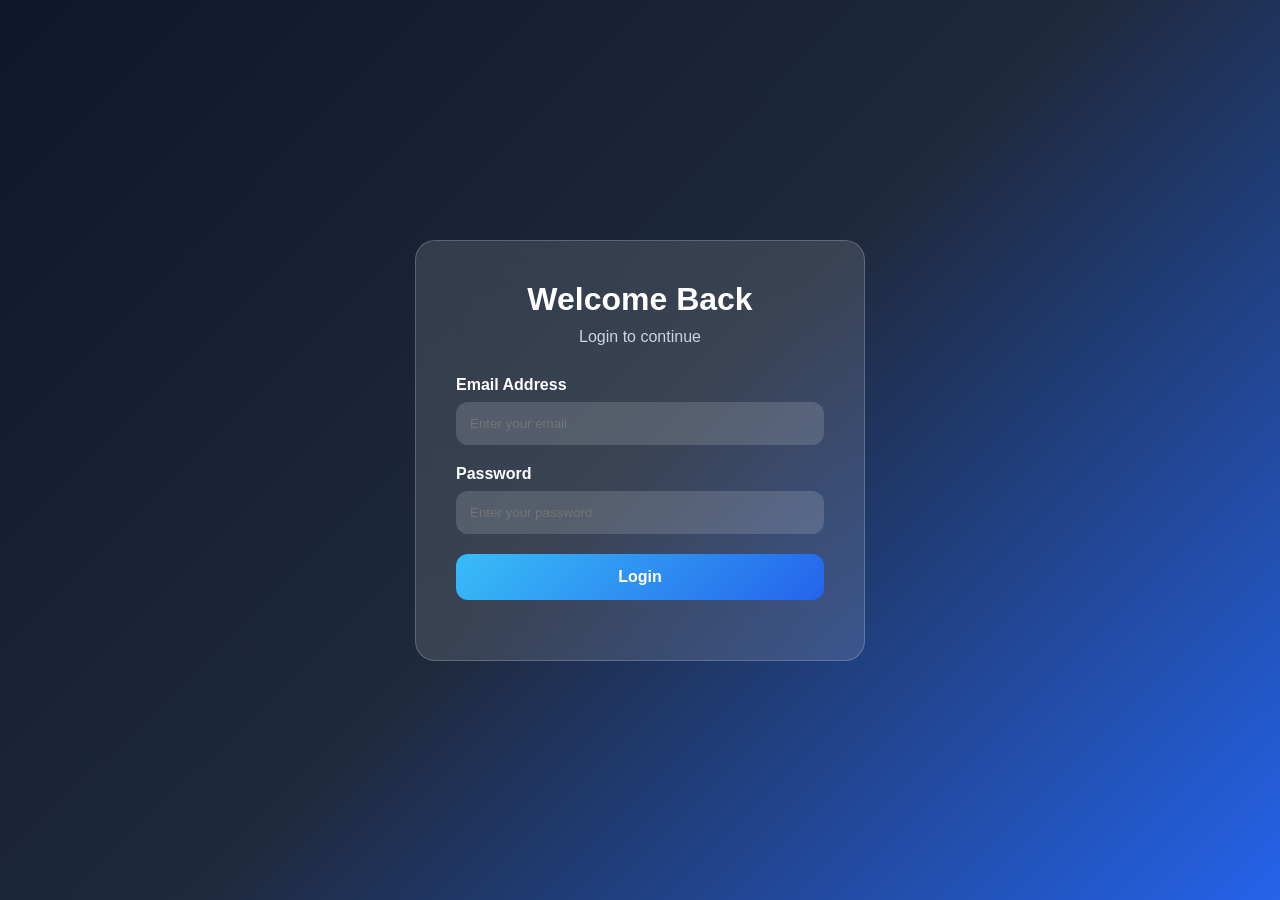
<file: internship project 2/login.html>
<!DOCTYPE html>
<html lang="en">
<head>
<meta charset="UTF-8">
<meta name="viewport" content="width=device-width, initial-scale=1.0">

<title>Login | Portfolio</title>

<style>
*{
    margin:0;
    padding:0;
    box-sizing:border-box;
    font-family:'Segoe UI',sans-serif;
}

body{
    min-height:100vh;
    display:flex;
    justify-content:center;
    align-items:center;
    background:linear-gradient(135deg,#0f172a,#1e293b,#2563eb);
}

/* Container */
.login-container{
    width:100%;
    display:flex;
    justify-content:center;
    align-items:center;
    padding:20px;
}

/* Center main */
#main-content{
    width:100%;
    display:flex;
    justify-content:center;
    align-items:center;
}

/* Card */
.login-card{
    width:100%;
    max-width:450px;
    background:rgba(255,255,255,.12);
    backdrop-filter:blur(25px);
    border-radius:20px;
    padding:40px;
    border:1px solid rgba(255,255,255,.2);
}

/* Title */
.login-card h2{
    text-align:center;
    color:white;
    margin-bottom:10px;
    font-size:2rem;
}

.subtitle{
    text-align:center;
    color:#cbd5e1;
    margin-bottom:30px;
}

/* Inputs */
label{
    display:block;
    color:white;
    margin-bottom:8px;
    font-weight:600;
}

input{
    width:100%;
    padding:14px;
    border:none;
    border-radius:12px;
    margin-bottom:20px;
    background:rgba(255,255,255,.15);
    color:white;
    outline:none;
}

input:focus{
    border:2px solid #38bdf8;
}

/* Button */
button{
    width:100%;
    padding:14px;
    border:none;
    border-radius:12px;
    background:linear-gradient(135deg,#38bdf8,#2563eb);
    color:white;
    font-size:1rem;
    font-weight:bold;
    cursor:pointer;
    transition:.3s;
}

button:hover{
    transform:translateY(-3px);
    box-shadow:0 10px 25px rgba(56,189,248,.5);
}

/* Link */
.extra-links{
    text-align:center;
    margin-top:20px;
}

.extra-links a{
    color:#38bdf8;
    text-decoration:none;
}
</style>
</head>

<body>

<div class="login-container">

    <main id="main-content">

        <section class="login-card">

            <h2>Welcome Back</h2>
            <p class="subtitle">Login to continue</p>

            <form action="index.html">

                <label>Email Address</label>
                <input type="email" placeholder="Enter your email" required>

                <label>Password</label>
                <input type="password" placeholder="Enter your password" required>

                <button type="submit">Login</button>

            </form>

            <div class="extra-links">
                <p><a href="index.html"></a></p>
            </div>

        </section>

    </main>

</div>

</body>
</html>
</file>
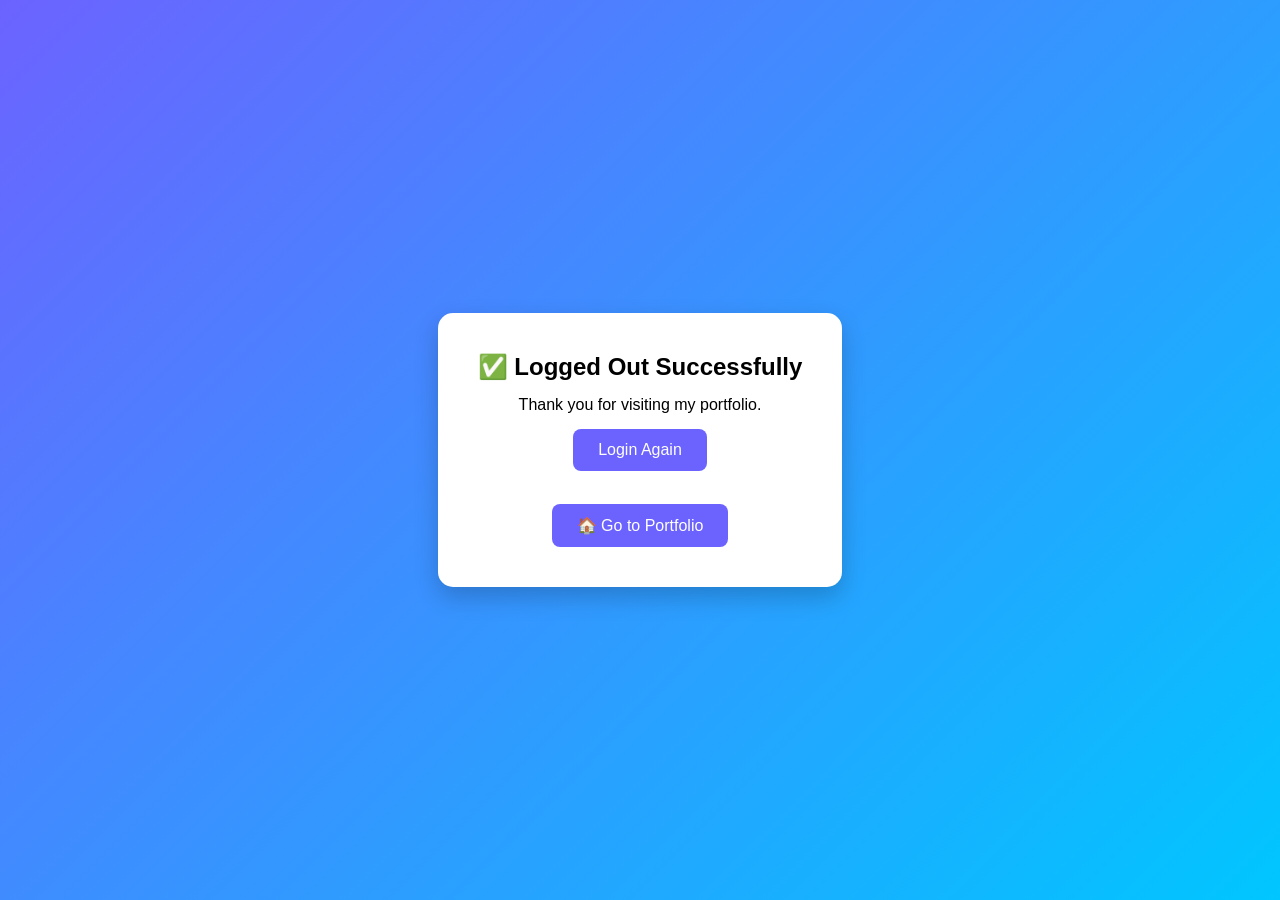
<file: internship project 2/logout.html>
<!DOCTYPE html>
<html lang="en">
<head>
<meta charset="UTF-8">
<meta name="viewport" content="width=device-width, initial-scale=1.0">
<title>Logout Page</title>

<style>
*{
    margin:0;
    padding:0;
    box-sizing:border-box;
    font-family:Arial,sans-serif;
}

body{
    height:100vh;
    display:flex;
    justify-content:center;
    align-items:center;
    background:linear-gradient(135deg,#6c63ff,#00c6ff);
}

.logout-box{
    background:white;
    padding:40px;
    border-radius:15px;
    text-align:center;
    box-shadow:0 10px 25px rgba(0,0,0,0.2);
}

.logout-box h2{
    margin-bottom:15px;
}

.btn{
    display:inline-block;
    margin-top:15px;
    padding:12px 25px;
    text-decoration:none;
    border-radius:8px;
    color:white;
    background:#6c63ff;
}

.btn:hover{
    opacity:0.9;
}
</style>
</head>
<body>

<div class="logout-box">

    <h2>✅ Logged Out Successfully</h2>
    <p>Thank you for visiting my portfolio.</p>

    <a href="login.html" class="btn">Login Again</a>
    <br><br>
    <a href="index.html" class="btn">🏠 Go to Portfolio</a>

</div>

</body>
</html>
</file>
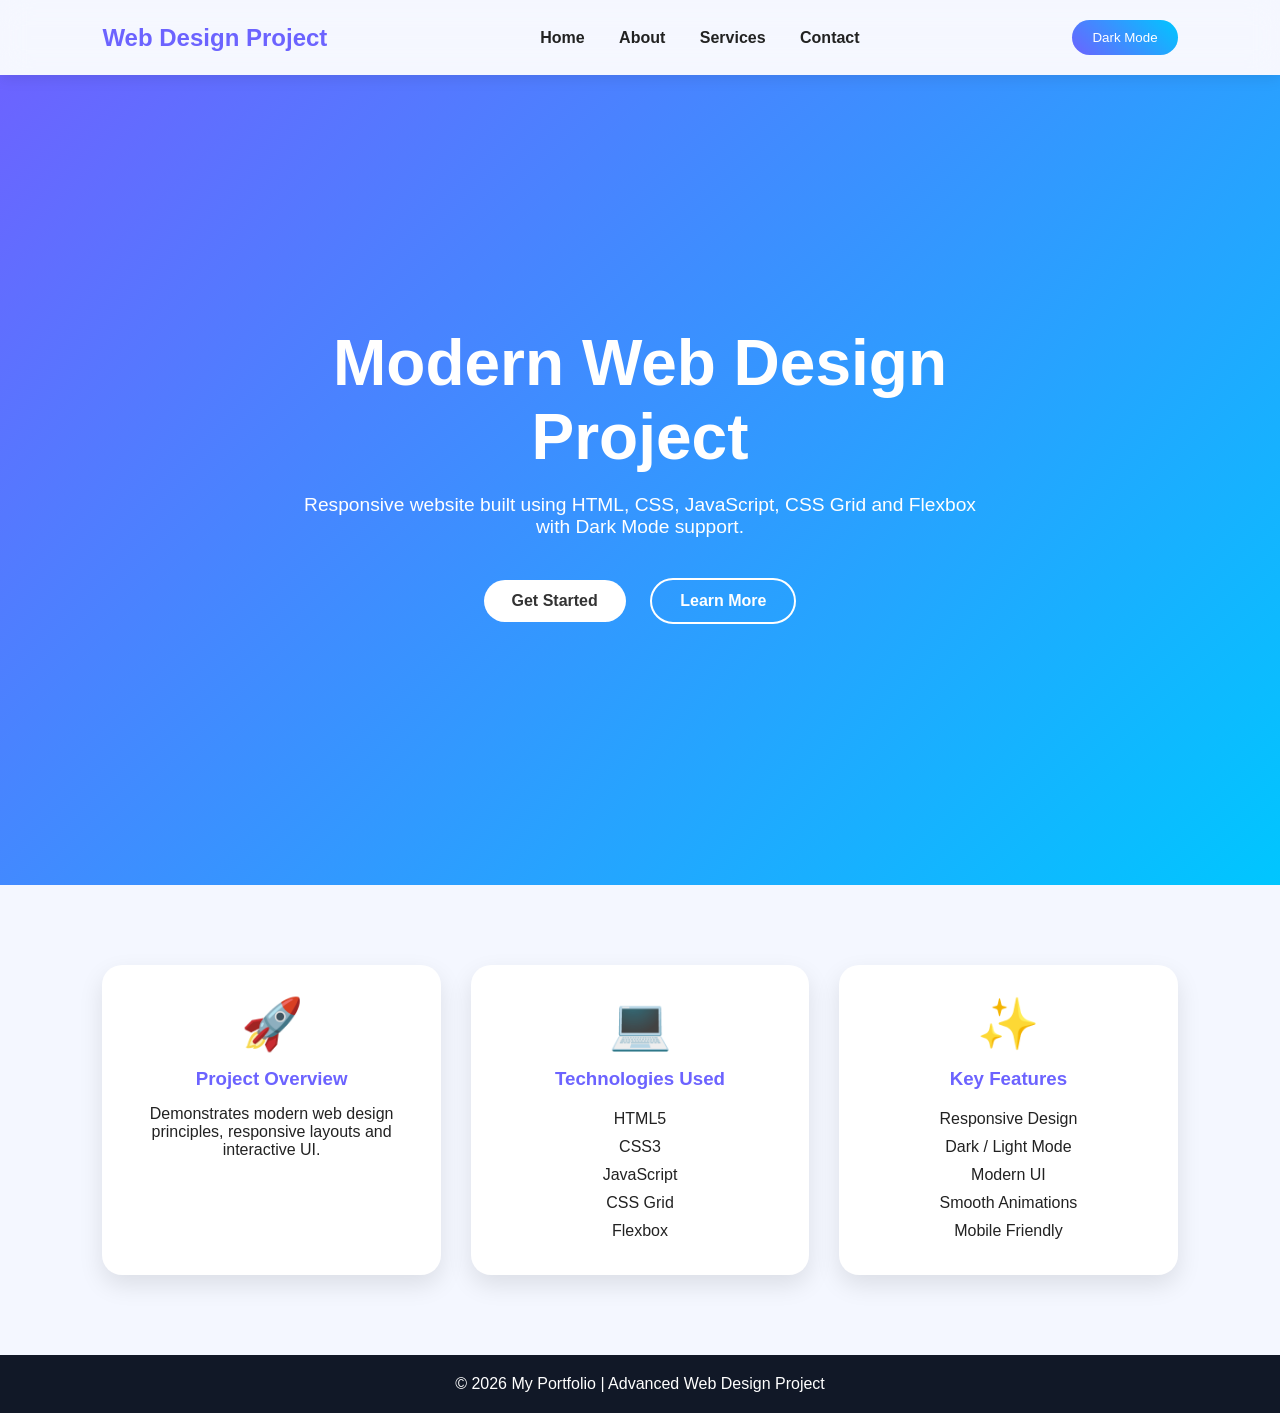
<file: internship project 2/project1.html>
<!DOCTYPE html>
<html lang="en">
<head>
<meta charset="UTF-8">
<meta name="viewport" content="width=device-width, initial-scale=1.0">
<title>Advanced Web Design Project</title>

<style>
:root{
    --bg:#f4f7ff;
    --card:#ffffff;
    --text:#222;
    --primary:#6c63ff;
    --secondary:#00c6ff;
}

.dark-mode{
    --bg:#0f172a;
    --card:#1e293b;
    --text:#ffffff;
}

*{
    margin:0;
    padding:0;
    box-sizing:border-box;
    font-family:'Segoe UI',sans-serif;
}

body{
    background:var(--bg);
    color:var(--text);
    transition:.4s;
}

/* Navbar */
.navbar{
    display:flex;
    justify-content:space-between;
    align-items:center;
    padding:20px 8%;
    backdrop-filter:blur(15px);
    background:rgba(255,255,255,.1);
    box-shadow:0 2px 15px rgba(0,0,0,.1);
    position:sticky;
    top:0;
    z-index:1000;
}

.navbar h1{
    color:var(--primary);
}

.nav-links a{
    text-decoration:none;
    color:var(--text);
    margin:0 15px;
    font-weight:600;
}

#themeBtn{
    border:none;
    padding:10px 20px;
    border-radius:25px;
    cursor:pointer;
    color:#fff;
    background:linear-gradient(45deg,var(--primary),var(--secondary));
}

/* Hero */
.hero{
    min-height:90vh;
    display:flex;
    justify-content:center;
    align-items:center;
    text-align:center;
    color:white;
    background:linear-gradient(135deg,#6c63ff,#00c6ff);
    padding:20px;
}

.hero-content{
    max-width:700px;
}

.hero h2{
    font-size:4rem;
    margin-bottom:20px;
}

.hero p{
    font-size:1.2rem;
    margin-bottom:30px;
}

.btn{
    display:inline-block;
    padding:12px 28px;
    margin:10px;
    border-radius:30px;
    text-decoration:none;
    font-weight:bold;
    transition:.3s;
}

.btn-primary{
    background:white;
    color:#333;
}

.btn-secondary{
    border:2px solid white;
    color:white;
}

.btn:hover{
    transform:translateY(-5px);
}

/* Cards */
.cards{
    padding:80px 8%;
    display:grid;
    grid-template-columns:repeat(auto-fit,minmax(280px,1fr));
    gap:30px;
}

.card{
    background:var(--card);
    border-radius:20px;
    padding:30px;
    text-align:center;
    box-shadow:0 10px 25px rgba(0,0,0,.1);
    transition:.4s;
}

.card:hover{
    transform:translateY(-10px);
}

.icon{
    font-size:50px;
    margin-bottom:15px;
}

.card h3{
    margin-bottom:15px;
    color:var(--primary);
}

.card ul{
    list-style:none;
}

.card li{
    padding:5px 0;
}

/* Footer */
footer{
    background:#111827;
    color:white;
    text-align:center;
    padding:20px;
}

/* Responsive */
@media(max-width:768px){

    .hero h2{
        font-size:2.5rem;
    }

    .navbar{
        flex-direction:column;
        gap:15px;
    }

    .nav-links{
        display:flex;
        flex-wrap:wrap;
        justify-content:center;
    }
}
</style>

</head>
<body>

<header>
    <nav class="navbar">
        <h1>Web Design Project</h1>

        <div class="nav-links">
            <a href="#">Home</a>
            <a href="#">About</a>
            <a href="#">Services</a>
            <a href="#">Contact</a>
        </div>

        <button id="themeBtn">Dark Mode</button>
    </nav>
</header>

<main>

    <section class="hero">
        <div class="hero-content">
            <h2>Modern Web Design Project</h2>
            <p>
                Responsive website built using HTML, CSS, JavaScript,
                CSS Grid and Flexbox with Dark Mode support.
            </p>

            <a href="#" class="btn btn-primary">Get Started</a>
            <a href="#" class="btn btn-secondary">Learn More</a>
        </div>
    </section>

    <section class="cards">

        <div class="card">
            <div class="icon">🚀</div>
            <h3>Project Overview</h3>
            <p>
                Demonstrates modern web design principles,
                responsive layouts and interactive UI.
            </p>
        </div>

        <div class="card">
            <div class="icon">💻</div>
            <h3>Technologies Used</h3>
            <ul>
                <li>HTML5</li>
                <li>CSS3</li>
                <li>JavaScript</li>
                <li>CSS Grid</li>
                <li>Flexbox</li>
            </ul>
        </div>

        <div class="card">
            <div class="icon">✨</div>
            <h3>Key Features</h3>
            <ul>
                <li>Responsive Design</li>
                <li>Dark / Light Mode</li>
                <li>Modern UI</li>
                <li>Smooth Animations</li>
                <li>Mobile Friendly</li>
            </ul>
        </div>

    </section>

</main>

<footer>
    <p>© 2026 My Portfolio | Advanced Web Design Project</p>
</footer>

<script>
const themeBtn = document.getElementById("themeBtn");

themeBtn.addEventListener("click", () => {
    document.body.classList.toggle("dark-mode");

    if(document.body.classList.contains("dark-mode")){
        themeBtn.textContent = "Light Mode";
    } else {
        themeBtn.textContent = "Dark Mode";
    }
});
</script>

</body>
</html>
</file>
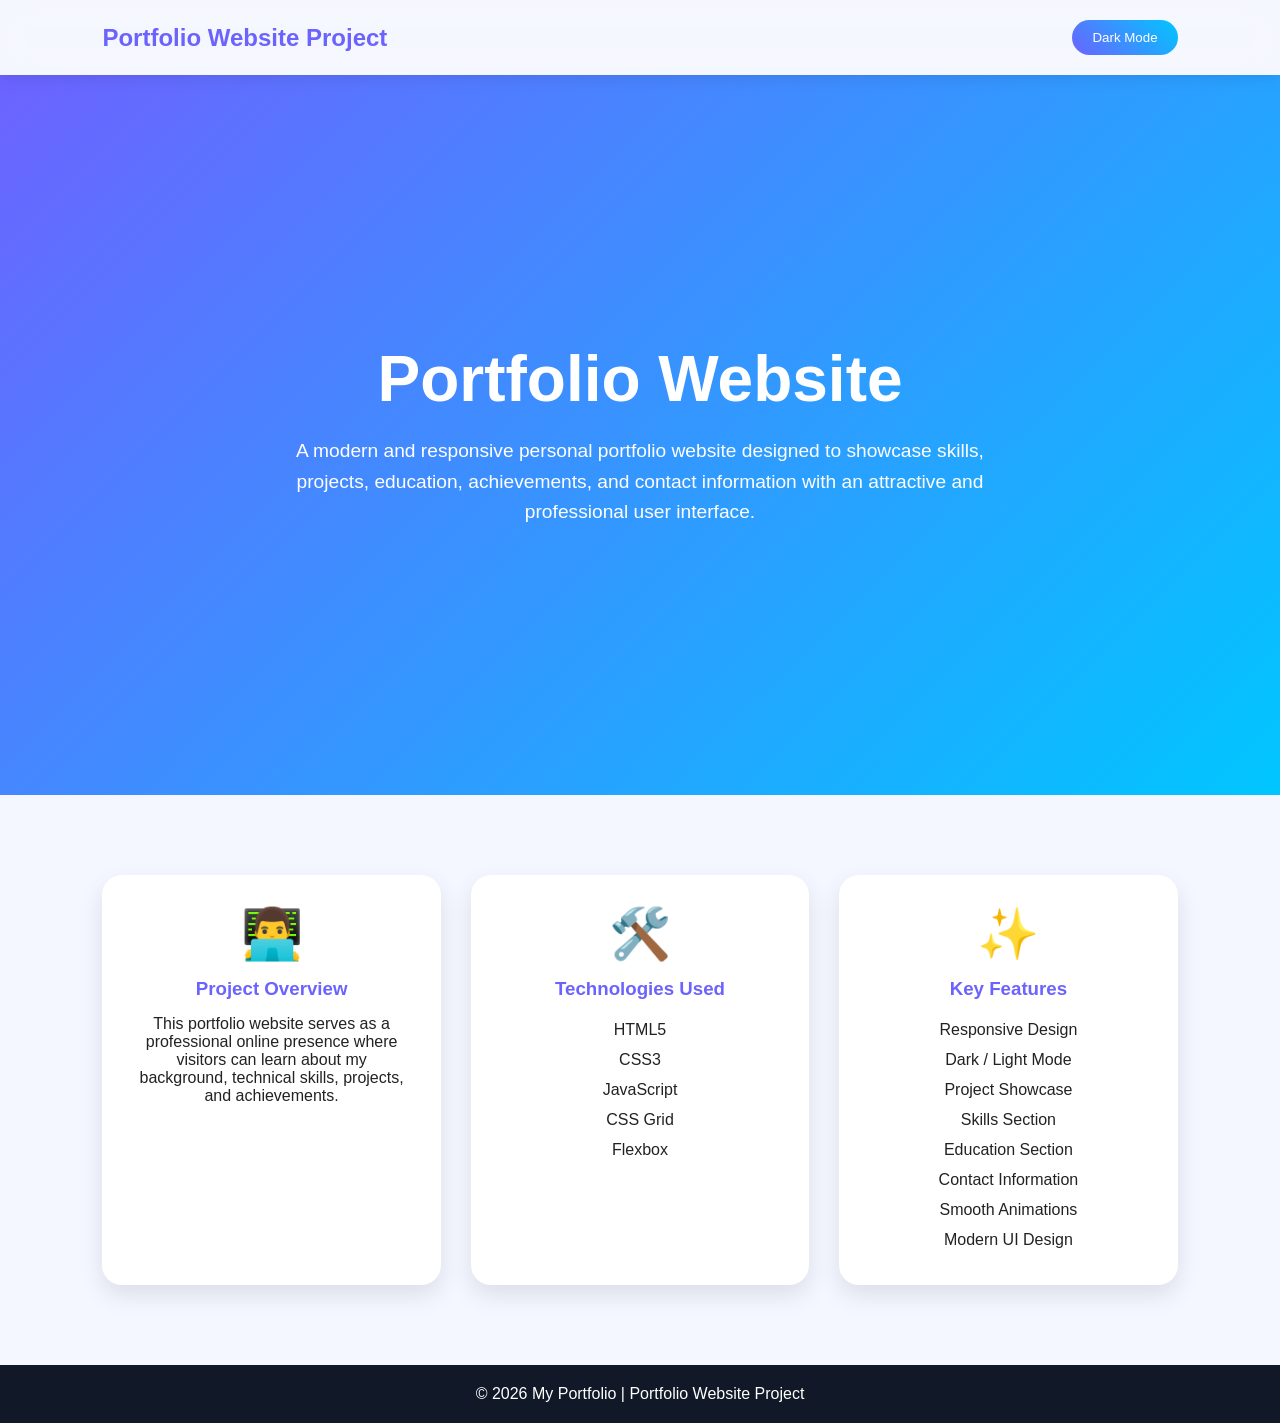
<file: internship project 2/project2.html>
<!DOCTYPE html>
<html lang="en">
<head>
<meta charset="UTF-8">
<meta name="viewport" content="width=device-width, initial-scale=1.0">
<title>Portfolio Website Project</title>

<style>
:root{
    --bg:#f4f7ff;
    --card:#ffffff;
    --text:#222;
    --primary:#6c63ff;
    --secondary:#00c6ff;
}

.dark-mode{
    --bg:#0f172a;
    --card:#1e293b;
    --text:#ffffff;
}

*{
    margin:0;
    padding:0;
    box-sizing:border-box;
    font-family:'Segoe UI',sans-serif;
}

body{
    background:var(--bg);
    color:var(--text);
    transition:.4s;
}

.navbar{
    display:flex;
    justify-content:space-between;
    align-items:center;
    padding:20px 8%;
    background:rgba(255,255,255,.1);
    backdrop-filter:blur(15px);
    box-shadow:0 2px 15px rgba(0,0,0,.1);
}

.navbar h1{
    color:var(--primary);
}

#themeBtn{
    border:none;
    padding:10px 20px;
    border-radius:25px;
    cursor:pointer;
    color:#fff;
    background:linear-gradient(45deg,var(--primary),var(--secondary));
}

.hero{
    min-height:80vh;
    display:flex;
    justify-content:center;
    align-items:center;
    text-align:center;
    background:linear-gradient(135deg,#6c63ff,#00c6ff);
    color:white;
    padding:20px;
}

.hero-content{
    max-width:700px;
}

.hero h2{
    font-size:4rem;
    margin-bottom:20px;
}

.hero p{
    font-size:1.2rem;
    line-height:1.6;
}

.cards{
    padding:80px 8%;
    display:grid;
    grid-template-columns:repeat(auto-fit,minmax(280px,1fr));
    gap:30px;
}

.card{
    background:var(--card);
    border-radius:20px;
    padding:30px;
    text-align:center;
    box-shadow:0 10px 25px rgba(0,0,0,.1);
    transition:.4s;
}

.card:hover{
    transform:translateY(-10px);
}

.icon{
    font-size:50px;
    margin-bottom:15px;
}

.card h3{
    color:var(--primary);
    margin-bottom:15px;
}

.card ul{
    list-style:none;
}

.card li{
    padding:6px 0;
}

footer{
    background:#111827;
    color:white;
    text-align:center;
    padding:20px;
}

@media(max-width:768px){

    .hero h2{
        font-size:2.5rem;
    }

    .navbar{
        flex-direction:column;
        gap:15px;
    }
}
</style>
</head>
<body>

<header>
    <nav class="navbar">
        <h1>Portfolio Website Project</h1>
        <button id="themeBtn">Dark Mode</button>
    </nav>
</header>

<main>

    <section class="hero">
        <div class="hero-content">
            <h2>Portfolio Website</h2>
            <p>
                A modern and responsive personal portfolio website
                designed to showcase skills, projects, education,
                achievements, and contact information with an attractive
                and professional user interface.
            </p>
        </div>
    </section>

    <section class="cards">

        <div class="card">
            <div class="icon">👨‍💻</div>
            <h3>Project Overview</h3>
            <p>
                This portfolio website serves as a professional online
                presence where visitors can learn about my background,
                technical skills, projects, and achievements.
            </p>
        </div>

        <div class="card">
            <div class="icon">🛠️</div>
            <h3>Technologies Used</h3>
            <ul>
                <li>HTML5</li>
                <li>CSS3</li>
                <li>JavaScript</li>
                <li>CSS Grid</li>
                <li>Flexbox</li>
            </ul>
        </div>

        <div class="card">
            <div class="icon">✨</div>
            <h3>Key Features</h3>
            <ul>
                <li>Responsive Design</li>
                <li>Dark / Light Mode</li>
                <li>Project Showcase</li>
                <li>Skills Section</li>
                <li>Education Section</li>
                <li>Contact Information</li>
                <li>Smooth Animations</li>
                <li>Modern UI Design</li>
            </ul>
        </div>

    </section>

</main>

<footer>
    <p>© 2026 My Portfolio | Portfolio Website Project</p>
</footer>

<script>
const themeBtn = document.getElementById("themeBtn");

themeBtn.addEventListener("click", () => {
    document.body.classList.toggle("dark-mode");

    if(document.body.classList.contains("dark-mode")){
        themeBtn.textContent = "Light Mode";
    } else {
        themeBtn.textContent = "Dark Mode";
    }
});
</script>

</body>
</html>
</file>
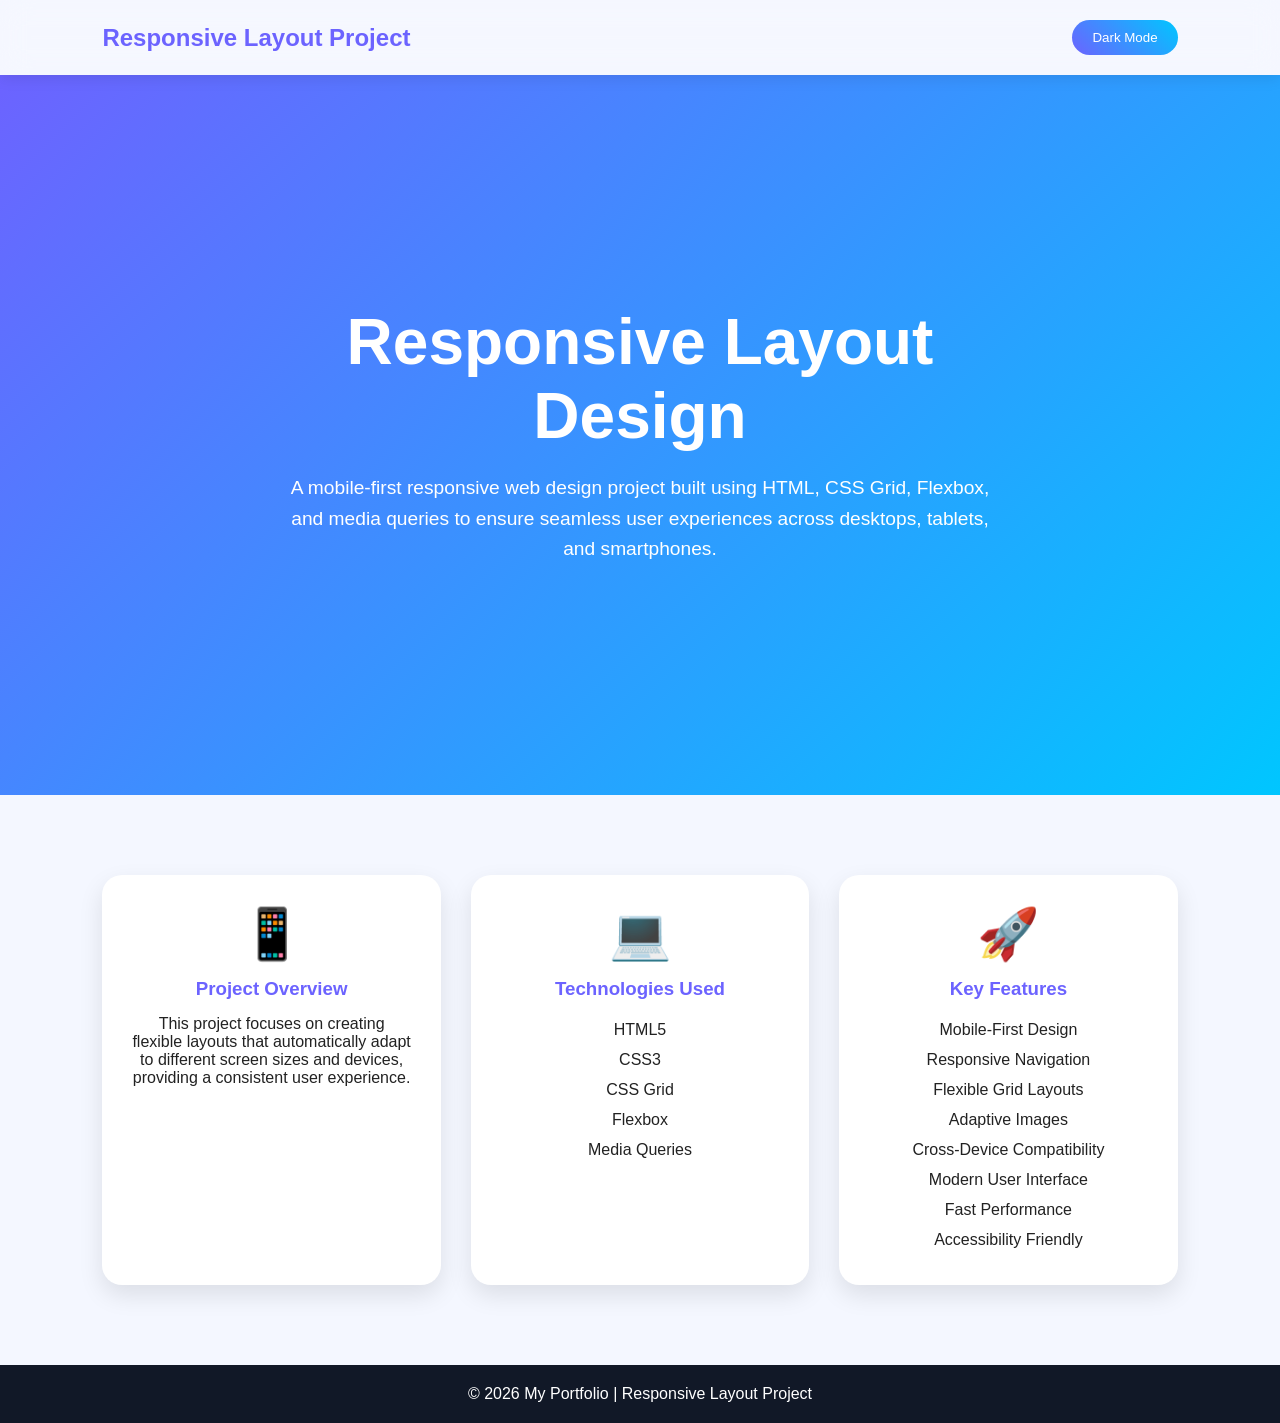
<file: internship project 2/project3.html>
<!DOCTYPE html>
<html lang="en">
<head>
<meta charset="UTF-8">
<meta name="viewport" content="width=device-width, initial-scale=1.0">
<title>Responsive Layout Project</title>

<style>
:root{
    --bg:#f4f7ff;
    --card:#ffffff;
    --text:#222;
    --primary:#6c63ff;
    --secondary:#00c6ff;
}

.dark-mode{
    --bg:#0f172a;
    --card:#1e293b;
    --text:#ffffff;
}

*{
    margin:0;
    padding:0;
    box-sizing:border-box;
    font-family:'Segoe UI',sans-serif;
}

body{
    background:var(--bg);
    color:var(--text);
    transition:.4s;
}

.navbar{
    display:flex;
    justify-content:space-between;
    align-items:center;
    padding:20px 8%;
    background:rgba(255,255,255,.1);
    backdrop-filter:blur(15px);
    box-shadow:0 2px 15px rgba(0,0,0,.1);
}

.navbar h1{
    color:var(--primary);
}

#themeBtn{
    border:none;
    padding:10px 20px;
    border-radius:25px;
    cursor:pointer;
    color:#fff;
    background:linear-gradient(45deg,var(--primary),var(--secondary));
}

.hero{
    min-height:80vh;
    display:flex;
    justify-content:center;
    align-items:center;
    text-align:center;
    background:linear-gradient(135deg,#6c63ff,#00c6ff);
    color:white;
    padding:20px;
}

.hero-content{
    max-width:700px;
}

.hero h2{
    font-size:4rem;
    margin-bottom:20px;
}

.hero p{
    font-size:1.2rem;
    line-height:1.6;
}

.cards{
    padding:80px 8%;
    display:grid;
    grid-template-columns:repeat(auto-fit,minmax(280px,1fr));
    gap:30px;
}

.card{
    background:var(--card);
    border-radius:20px;
    padding:30px;
    text-align:center;
    box-shadow:0 10px 25px rgba(0,0,0,.1);
    transition:.4s;
}

.card:hover{
    transform:translateY(-10px);
}

.icon{
    font-size:50px;
    margin-bottom:15px;
}

.card h3{
    color:var(--primary);
    margin-bottom:15px;
}

.card ul{
    list-style:none;
}

.card li{
    padding:6px 0;
}

footer{
    background:#111827;
    color:white;
    text-align:center;
    padding:20px;
}

@media(max-width:768px){
    .hero h2{
        font-size:2.5rem;
    }

    .navbar{
        flex-direction:column;
        gap:15px;
    }
}
</style>
</head>
<body>

<header>
    <nav class="navbar">
        <h1>Responsive Layout Project</h1>
        <button id="themeBtn">Dark Mode</button>
    </nav>
</header>

<main>

    <section class="hero">
        <div class="hero-content">
            <h2>Responsive Layout Design</h2>
            <p>
                A mobile-first responsive web design project built using
                HTML, CSS Grid, Flexbox, and media queries to ensure
                seamless user experiences across desktops, tablets,
                and smartphones.
            </p>
        </div>
    </section>

    <section class="cards">

        <div class="card">
            <div class="icon">📱</div>
            <h3>Project Overview</h3>
            <p>
                This project focuses on creating flexible layouts that
                automatically adapt to different screen sizes and devices,
                providing a consistent user experience.
            </p>
        </div>

        <div class="card">
            <div class="icon">💻</div>
            <h3>Technologies Used</h3>
            <ul>
                <li>HTML5</li>
                <li>CSS3</li>
                <li>CSS Grid</li>
                <li>Flexbox</li>
                <li>Media Queries</li>
            </ul>
        </div>

        <div class="card">
            <div class="icon">🚀</div>
            <h3>Key Features</h3>
            <ul>
                <li>Mobile-First Design</li>
                <li>Responsive Navigation</li>
                <li>Flexible Grid Layouts</li>
                <li>Adaptive Images</li>
                <li>Cross-Device Compatibility</li>
                <li>Modern User Interface</li>
                <li>Fast Performance</li>
                <li>Accessibility Friendly</li>
            </ul>
        </div>

    </section>

</main>

<footer>
    <p>© 2026 My Portfolio | Responsive Layout Project</p>
</footer>

<script>
const themeBtn = document.getElementById("themeBtn");

themeBtn.addEventListener("click", () => {
    document.body.classList.toggle("dark-mode");

    themeBtn.textContent =
    document.body.classList.contains("dark-mode")
    ? "Light Mode"
    : "Dark Mode";
});
</script>

</body>
</html>
</file>
